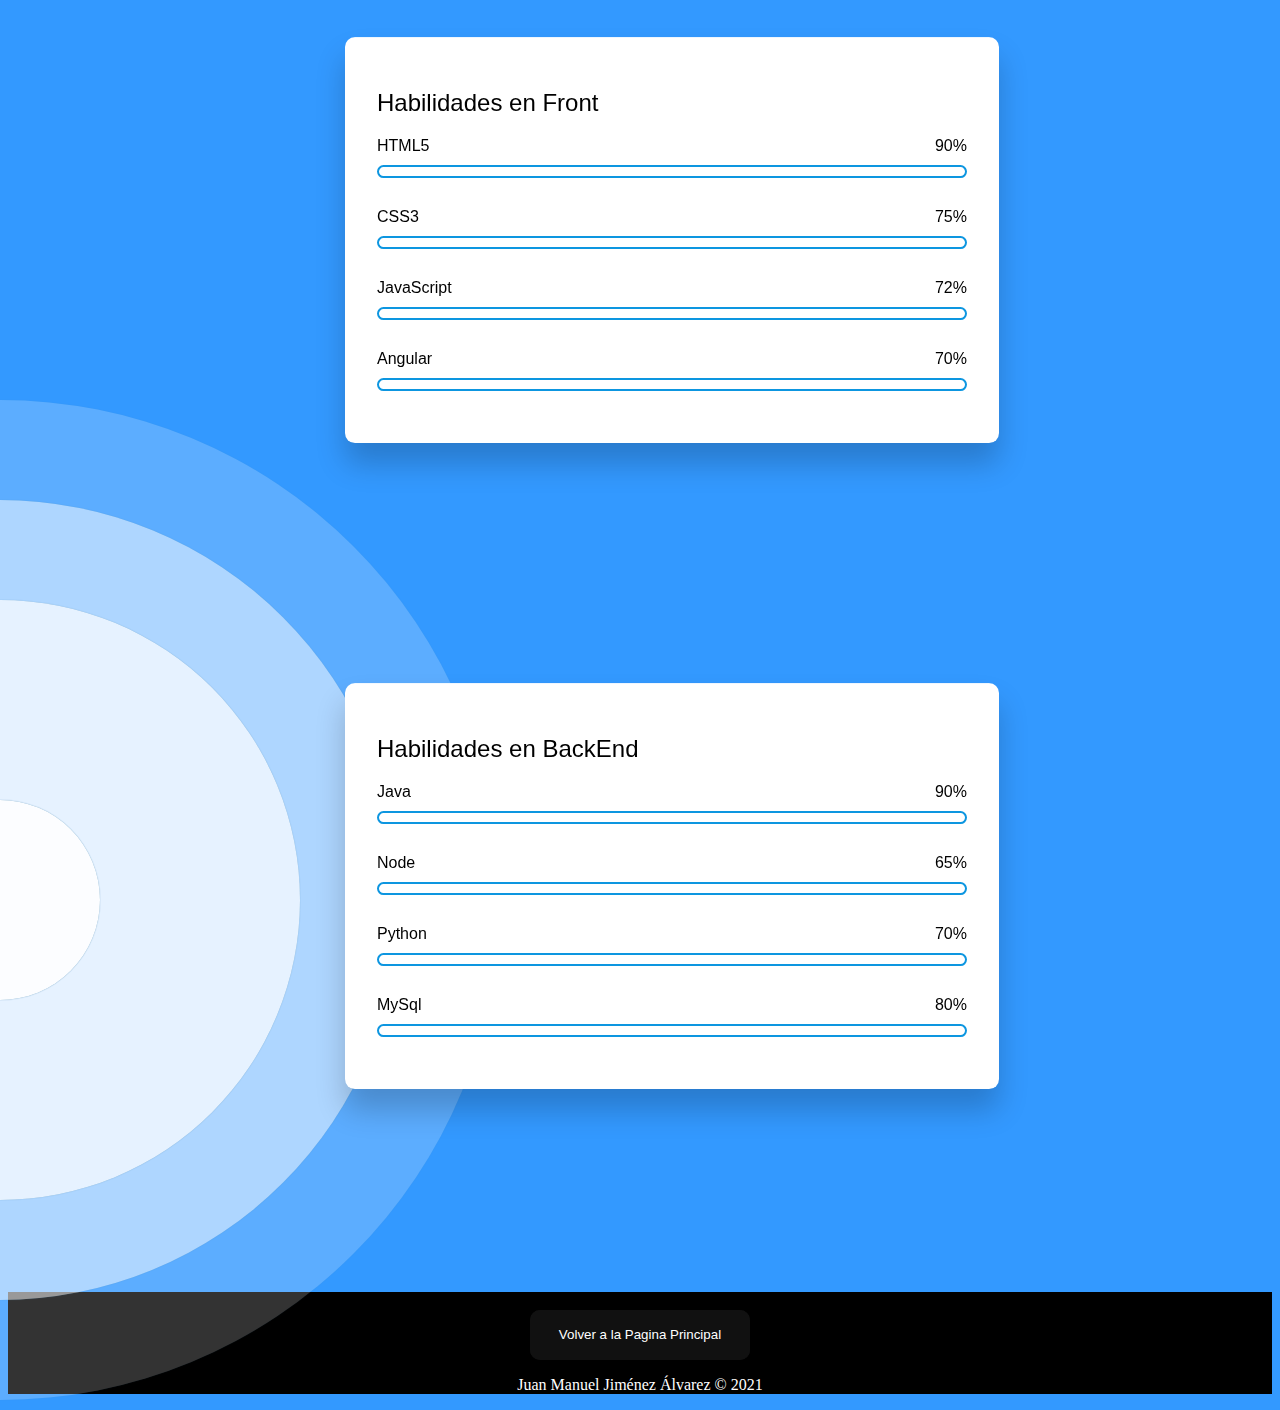
<file: CV/CV Modificado/paginas/habilidades.html>
<!doctype html>
<html lang="en">
<head>
  <meta charset="utf-8">
  <meta name="viewport" content="width=device-width, initial-scale=1">
  <title>Habilidades</title>
  <link rel="stylesheet" media="all" href="./estilos/styleHabilidades.css" />
  
</head>
<body>
    
    <!-- Estilo de la pagina de fondo -->
    <div class='ripple-background'>
    <div class='circle xxlarge shade1'></div>
    <div class='circle xlarge shade2'></div>
    <div class='circle large shade3'></div>
    <div class='circle mediun shade4'></div>
    <div class='circle small shade5'></div>
    </div>
    
    <!-- Contenido de la pagina -->

    <div class="wrapper">
        <div class="shape-1"></div>
        <div class="shape-2"></div>
        <div class="container">
         
            <h2>Habilidades en Front</h2>
            <div class="skills">
                <div class="details">
                    <span>HTML5</span>
                    <span>90%</span>
                </div>
                <div class="bar">
                    <div id="html-bar"></div>
                </div>
            </div>
            <div class="skills">
                <div class="details">
                    <span>CSS3</span>
                    <span>75%</span>
                </div>
                <div class="bar">
                    <div id="css-bar"></div>
                </div>
            </div>
            <div class="skills">
                <div class="details">
                    <span>JavaScript</span>
                    <span>72%</span>
                </div>
                <div class="bar">
                    <div id="js-bar"></div>
                </div>
            </div>
            <div class="skills">
                <div class="details">
                    <span>Angular</span>
                    <span>70%</span>
                </div>
                <div class="bar">
                    <div id="angular-bar"></div>
                </div>
            </div>
        </div>
    </div>

    <div class="wrapper">
        <div class="shape-1"></div>
        <div class="shape-2"></div>
        <div class="container">
         
            <h2>Habilidades en BackEnd</h2>
            <div class="skills">
                <div class="details">
                    <span>Java</span>
                    <span>90%</span>
                </div>
                <div class="bar">
                    <div id="java-bar"></div>
                </div>
            </div>
            <div class="skills">
                <div class="details">
                    <span>Node</span>
                    <span>65%</span>
                </div>
                <div class="bar">
                    <div id="node-bar"></div>
                </div>
            </div>
            <div class="skills">
                <div class="details">
                    <span>Python</span>
                    <span>70%</span>
                </div>
                <div class="bar">
                    <div id="python-bar"></div>
                </div>
            </div>
            <div class="skills">
                <div class="details">
                    <span>MySql</span>
                    <span>80%</span>
                </div>
                <div class="bar">
                    <div id="mysql-bar"></div>
                </div>
            </div>
        </div>
    </div>

    <footer>
        <br>
        <button class="glow-on-hover" type="button" onclick="window.location.href='../index.html'">Volver a la Pagina Principal</button>
        <p>Juan Manuel Jiménez Álvarez &#169; 2021</p>
    </footer>


</body>
</html>
</file>
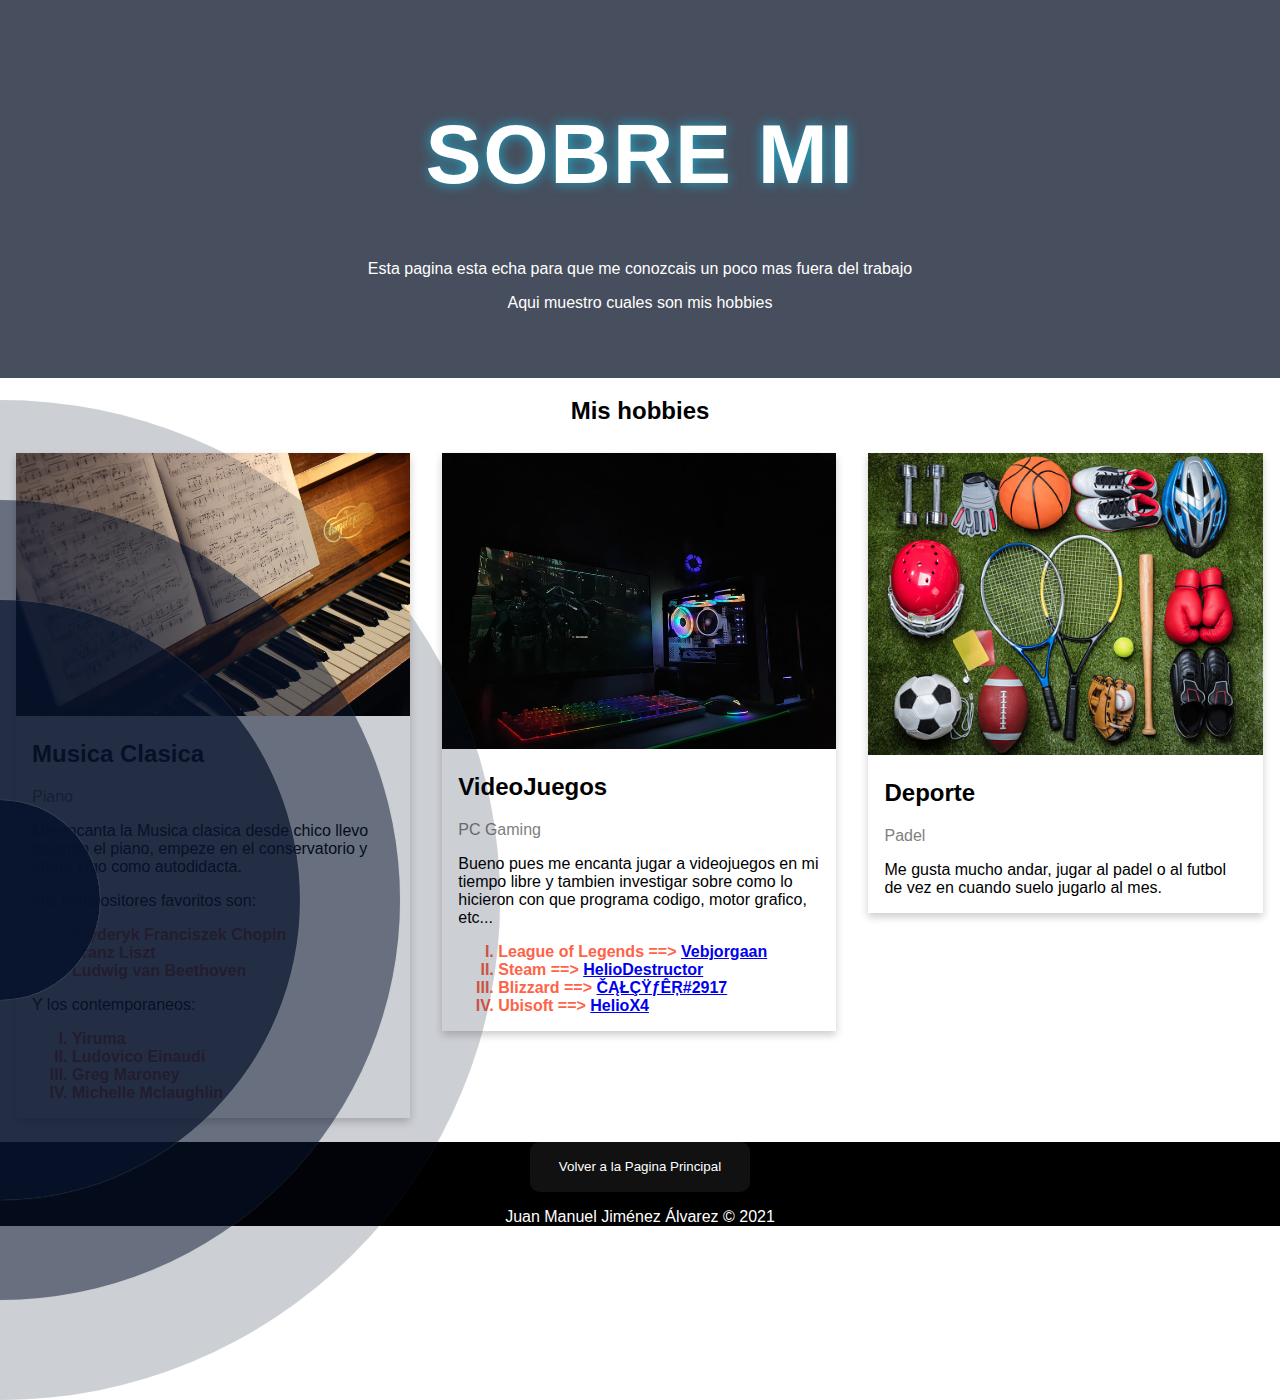
<file: CV/CV Modificado/paginas/sobre.html>
<!doctype html>
<html lang="en">
<head>
  <meta charset="utf-8">
  <meta name="viewport" content="width=device-width, initial-scale=1">

  <title>Sobre mi</title>
  <link rel="stylesheet" media="all" href="./estilos/styleSobre.css" />  
</head>
<body>
   
       <!-- Estilo de la pagina de fondo -->
      <div class='ripple-background'>
        <div class='circle xxlarge shade1'></div>
        <div class='circle xlarge shade2'></div>
        <div class='circle large shade3'></div>
        <div class='circle mediun shade4'></div>
        <div class='circle small shade5'></div>
      </div>
        
    <div class="about-section">
        <h1>Sobre mi</h1>
        <p>Esta pagina esta echa para que me conozcais un poco mas fuera del trabajo</p>
        <p>Aqui muestro cuales son mis hobbies</p>
      </div>
      
      <h2 style="text-align:center">Mis hobbies</h2>
      <div class="row">
        <div class="column">
          <div class="card">
            <img src="../img/piano.jpg" class="zoom" style="width:100%">
            <div class="container">
              <h2>Musica Clasica</h2>
              <p class="title">Piano</p>
              <p>Me encanta la Musica clasica desde chico llevo tocando el piano, empeze en el conservatorio y ahora sigo como autodidacta.</p>
              <p>Mis compositores favoritos son:</p>
              <ul>
                <li>Fryderyk Franciszek Chopin</li>
                <li>Franz Liszt</li>
                <li>Ludwig van Beethoven</li>
              </ul>
                   <p>Y los contemporaneos:</p>
              <ul>
                   <li>Yiruma</li> 
                   <li>Ludovico Einaudi</li>
                   <li> Greg Maroney</li>
                   <li>Michelle Mclaughlin</li>
              </ul>
            </div>  
          </div>
        </div>
      
        <div class="column">    
          <div class="card">
            <img src="../img/pc.jfif" class="zoom" style="width:100%">
            <div class="container">
              <h2>VideoJuegos</h2>
              <p class="title">PC Gaming</p>
              <p>Bueno pues me encanta jugar a videojuegos en mi tiempo libre y tambien investigar 
                sobre como lo hicieron con que programa codigo, motor grafico, etc...</p>
                <ul>
                  <li>League of Legends ==> <a href="https://euw.op.gg/summoner/userName=Vebjorgaan">Vebjorgaan</a></li>
                  <li>Steam ==> <a href="https://steamcommunity.com/profiles/76561198866393634/">HelioDestructor</a></li>
                  <li>Blizzard ==> <a href="https://www.blizzard.com/es-es/">ČĄŁÇŸƒÊŖ#2917</a></li>
                  <li>Ubisoft ==> <a href="https://account.ubisoft.com/en-US/">HelioX4</a></li>
                </ul>
            </div>
          </div>
        </div>
        
        <div class="column">
          <div class="card">
            <img src="../img/sport.jpg" class="zoom" style="width:100%">
            <div class="container">
              <h2>Deporte</h2>
              <p class="title">Padel</p>
              <p>Me gusta mucho andar, jugar al padel o al futbol de vez en cuando suelo jugarlo al mes.</p>
            </div>
          </div>
        </div>
      </div>


      <footer>

        <button class="glow-on-hover" type="button" onclick="window.location.href='../index.html'">Volver a la Pagina Principal</button>
        <p>Juan Manuel Jiménez Álvarez &#169; 2021</p>
    </footer>

</body>
</html>
</file>
<file: CV/CV Modificado/paginas/estilos/styleHabilidades.css>
/*Estilo pagina de fondo*/

body{
    background: #3399ff;
  }
  
  
  .circle{
    position: absolute;
    border-radius: 50%;
    background: white;
    animation: ripple 6s infinite;
    box-shadow: 0px 0px 1px 0px #508fb9;
  }
  
  .small{
    width: 200px;
    height: 200px;
    left: -100px;
    bottom: -100px;
  }
  
  .medium{
    width: 400px;
    height: 400px;
    left: -200px;
    bottom: -200px;
  }
  
  .large{
    width: 600px;
    height: 600px;
    left: -300px;
    bottom: -300px;
  }
  
  .xlarge{
    width: 800px;
    height: 800px;
    left: -400px;
    bottom: -400px;
  }
  
  .xxlarge{
    width: 1000px;
    height: 1000px;
    left: -500px;
    bottom: -500px;
  }
  
  .shade1{
    opacity: 0.2;
  }
  .shade2{
    opacity: 0.5;
  }
  
  .shade3{
    opacity: 0.7;
  }
  
  .shade4{
    opacity: 0.8;
  }
  
  .shade5{
    opacity: 0.9;
  }
  
  @keyframes ripple{
    0%{
      transform: scale(0.8);
    }
    
    50%{
      transform: scale(1.2);
    }
    100%{
      transform: scale(0.8);
    }
  }



  h1 {  
    color: transparent;
    margin-left: 50%;
    background-color: #721313;
    background-image: repeating-linear-gradient(45deg,  transparent, transparent 25px, rgba(255,255,255,.5) 25px, rgba(255,255,255,.5) 50px);
     -webkit-background-clip: text;
      background-clip: text;   
    animation: color 50s linear infinite; 
    background-size: 200%;  

  }
  
  @keyframes color {
    from { 
      background-position: 0% 50%;
    }
    to { 
      background-position: 100% 50%; 
    }
  }
  



/*Estilo de las habilidades*/

  .wrapper{
    width: 40%;
    margin-top: 15em;
    min-width: 590px;
    position: relative;
    transform: translate(-50%,-50%);
    left: 50%;
    top: 50%;
}
.container{
    width: 100%;
    padding: 30px 30px 50px;
    background-color: white;
    border: 2px solid rgba(255,255,255,0.06);
    border-radius: 10px;
    box-shadow: 0 20px 30px rgba(0,0,0,0.2);
    backdrop-filter: blur(10px);
} 
.container *{
    font-family: "Poppins",sans-serif;
    color: black;
    font-weight: 500;
}

.skills:not(:last-child){
    margin-bottom: 30px;
}
.details{
    width: 100%;
    display: flex;  
    justify-content: space-between;
    margin-bottom: 10px;
}
.bar{
    position: relative;
 
    border: 2px solid #0d96e0;
 
    border-radius: 20px;
  
}
.bar div{
    position: relative;
    width: 0;
    height: 9px;
    border-radius: 10px;
    background-color: #0d96e0;
   
 
}
#html-bar{
    animation: html-fill 2s forwards;
}
@keyframes html-fill{
    100%{
        width: 90%;
    }
}
#css-bar{
    animation: css-fill 2s forwards;
}
@keyframes css-fill{
    100%{
        width: 75%;
    }
}
#js-bar{
    animation: js-fill 2s forwards;
}
@keyframes js-fill {
    100%{
        width: 72%;
    }
}
#angular-bar{
    animation: angular-fill 2s forwards;
}
@keyframes angular-fill{
    100%{
        width: 70%;
    }
} 

#java-bar{
    animation: java-fill 2s forwards;
}
@keyframes java-fill{
    100%{
        width: 92%;
    }
} 
#node-bar{
    animation: node-fill 2s forwards;
}
@keyframes node-fill{
    100%{
        width: 65%;
    }
} 
#python-bar{
    animation: python-fill 2s forwards;
}
@keyframes python-fill{
    100%{
        width: 70%;
    }
} 
#mysql-bar{
    animation: mysql-fill 2s forwards;
}
@keyframes mysql-fill{
    100%{
        width: 80%;
    }
} 

/*Boton para la pagina principal*/

.glow-on-hover {
  width: 220px;
  height: 50px;
  border: none;
  outline: none;
  color: #fff;
  background: #111;
  cursor: pointer;
  position: relative;
  z-index: 0;
  border-radius: 10px;
}

.glow-on-hover:before {
  content: '';
  background: linear-gradient(45deg, #ff0000, #ff7300, #fffb00, #48ff00, #00ffd5, #002bff, #7a00ff, #ff00c8, #ff0000);
  position: absolute;
  top: -2px;
  left:-2px;
  background-size: 400%;
  z-index: -1;
  filter: blur(5px);
  width: calc(100% + 4px);
  height: calc(100% + 4px);
  animation: glowing 20s linear infinite;
  opacity: 0;
  transition: opacity .3s ease-in-out;
  border-radius: 10px;
}

.glow-on-hover:active {
  color: #000
}

.glow-on-hover:active:after {
  background: transparent;
}

.glow-on-hover:hover:before {
  opacity: 1;
}

.glow-on-hover:after {
  z-index: -1;
  content: '';
  position: absolute;
  width: 100%;
  height: 100%;
  background: #111;
  left: 0;
  top: 0;
  border-radius: 10px;
}

@keyframes glowing {
  0% { background-position: 0 0; }
  50% { background-position: 400% 0; }
  100% { background-position: 0 0; }
}





/*footer*/
footer{
  background-color: black;
  color: white; 
  text-align: center;

}
</file>
<file: CV/CV Modificado/paginas/estilos/styleSobre.css>
body {
    font-family: Arial, Helvetica, sans-serif;
    margin: 0;
  }
  

  .circle{
    position: absolute;
    border-radius: 50%;
    background: #07132c;
    animation: ripple 6s;
    animation-fill-mode: forwards;
    box-shadow: 0px 0px 1px 0px #8e969b;
  }
  
  .small{
    width: 200px;
    height: 200px;
    left: -100px;
    bottom: -100px;
  }
  
  .medium{
    width: 400px;
    height: 400px;
    left: -200px;
    bottom: -200px;
  }
  
  .large{
    width: 600px;
    height: 600px;
    left: -300px;
    bottom: -300px;
  }
  
  .xlarge{
    width: 800px;
    height: 800px;
    left: -400px;
    bottom: -400px;
  }
  
  .xxlarge{
    width: 1000px;
    height: 1000px;
    left: -500px;
    bottom: -500px;
  }
  
  .shade1{
    opacity: 0.2;
  }
  .shade2{
    opacity: 0.5;
  }
  
  .shade3{
    opacity: 0.7;
  }
  
  .shade4{
    opacity: 0.8;
  }
  
  .shade5{
    opacity: 0.9;
  }
  
  @keyframes ripple{
    0%{
      transform: scale(0.8);
    }
    
    50%{
      transform: scale(1.2);
    }
    75%{
        transform: scale(0.8);
      }
    100%{
        transform: scale(0.0);
    }
  }


  html {
    box-sizing: border-box;
  }
  
  *, *:before, *:after {
    box-sizing: inherit;
  }
  
  .column {
    float: left;
    width: 33.3%;
    margin-bottom: 16px;
    padding: 0 8px;
  }
  
  .card {
    box-shadow: 0 4px 8px 0 rgba(0, 0, 0, 0.2);
    margin: 8px;
  }
  
  .about-section {
    padding: 50px;
    text-align: center;
    background-color: #474e5d;
    color: white;
  }
  
  .container {
    padding: 0 16px;
  }
  
  .container::after, .row::after {
    content: "";
    clear: both;
    display: table;
  }
  
  .title {
    color: grey;
  }
  
  .button {
    border: none;
    outline: 0;
    display: inline-block;
    padding: 8px;
    color: white;
    background-color: #000;
    text-align: center;
    cursor: pointer;
    width: 100%;
  }
  
  .button:hover {
    background-color: #555;
  }
  
  @media screen and (max-width: 650px) {
    .column {
      width: 100%;
      display: block;
    }
  }

/*Animacion del h1*/

h1 {
  position: relative;
  font-family: 'Montserrat', Arial, sans-serif;
  font-size: calc(20px + 5vw);
  font-weight: 700;
  color: #fff;
  letter-spacing: 0.02em;
  text-transform: uppercase;
  text-shadow: 0 0 0.15em #1da9cc;
  user-select: none;
  white-space: nowrap;
  filter: blur(0.007em);
  animation: shake 3.5s linear infinite;
}

h1 span {
  position: absolute;
  top: 0;
  left: 0;
  transform: translate(-50%, -50%);
  -webkit-clip-path: polygon(10% 0%, 44% 0%, 70% 100%, 55% 100%);
          clip-path: polygon(10% 0%, 44% 0%, 70% 100%, 55% 100%);
}

h1::before,
h1::after {
  content: attr(data-text);
  position: absolute;
  top: 0;
  left: 0;
}

h1::before {
  animation: crack1 2.5s linear forwards;
  -webkit-clip-path: polygon(0% 0%, 10% 0%, 55% 100%, 0% 100%);
          clip-path: polygon(0% 0%, 10% 0%, 55% 100%, 0% 100%);
}

h1::after {
  animation: crack2 2.5s linear forwards;
  -webkit-clip-path: polygon(44% 0%, 100% 0%, 100% 100%, 70% 100%);
          clip-path: polygon(44% 0%, 100% 0%, 100% 100%, 70% 100%);
}

@keyframes shake {
  5%, 15%, 25%, 35%, 55%, 65%, 75%, 95% {
      filter: blur(0.018em);
      transform: translateY(0.018em) rotate(0deg);
  }

  10%, 30%, 40%, 50%, 70%, 80%, 90% {
      filter: blur(0.01em);
      transform: translateY(-0.018em) rotate(0deg);
  }

  20%, 60% {
      filter: blur(0.03em);
      transform: translate(-0.018em, 0.018em) rotate(0deg);
  }

  45%, 85% {
      filter: blur(0.03em);
      transform: translate(0.018em, -0.018em) rotate(0deg);
  }

  100% {
      filter: blur(0.007em);
      transform: translate(0) rotate(-0.5deg);
  }
}

@keyframes crack1 {
  0%, 95% {
      transform: translate(-50%, -50%);
  }

  100% {
      transform: translate(-51%, -48%);
  }
}

@keyframes crack2 {
  0%, 95% {
      transform: translate(-50%, -50%);
  }

  100% {
      transform: translate(-49%, -53%);
  }
}


/****************************************************************/

/*Animacion de texto*/

p {
  animation: slide-left 6.5s;
}

@keyframes slide-left {
  from {
    margin-left: 100%;
    width: 300%; 
  }

  to {
    margin-left: 0%;
    width: 100%;
  }
}

/*Animacion de h2*/

h2 {
  background: 
      linear-gradient(currentColor, silver) 
      0 100% /var(--d, 0) 3px 
    no-repeat;
  transition:0.5s;
}

h2:hover {
  --d: 100%;
}


/****************************************************************/

  /*Boton para la pagina principal*/

   .glow-on-hover {
    width: 220px;
    height: 50px;
    border: none;
    outline: none;
    color: #fff;
    background: #111;
    cursor: pointer;
    position: relative;
    z-index: 0;
    border-radius: 10px;
}

.glow-on-hover:before {
    content: '';
    background: linear-gradient(45deg, #ff0000, #ff7300, #fffb00, #48ff00, #00ffd5, #002bff, #7a00ff, #ff00c8, #ff0000);
    position: absolute;
    top: -2px;
    left:-2px;
    background-size: 400%;
    z-index: -1;
    filter: blur(5px);
    width: calc(100% + 4px);
    height: calc(100% + 4px);
    animation: glowing 20s linear infinite;
    opacity: 0;
    transition: opacity .3s ease-in-out;
    border-radius: 10px;
}

.glow-on-hover:active {
    color: #000
}

.glow-on-hover:active:after {
    background: transparent;
}

.glow-on-hover:hover:before {
    opacity: 1;
}

.glow-on-hover:after {
    z-index: -1;
    content: '';
    position: absolute;
    width: 100%;
    height: 100%;
    background: #111;
    left: 0;
    top: 0;
    border-radius: 10px;
}

@keyframes glowing {
    0% { background-position: 0 0; }
    50% { background-position: 400% 0; }
    100% { background-position: 0 0; }
}

/*Animacion de imagen*/
.zoom {
  transition: transform .2s; /* Animation */
  margin: 0 auto;
}

.zoom:hover {
  transform: scale(1.2);
}


/*Colores que destacan en el texto*/

li{
  color:tomato;
  font-weight:bold;
  list-style:upper-roman;
}

  /*footer*/
  footer{
    background-color: black;
    color: white; 
    text-align: center;

  }
</file>
